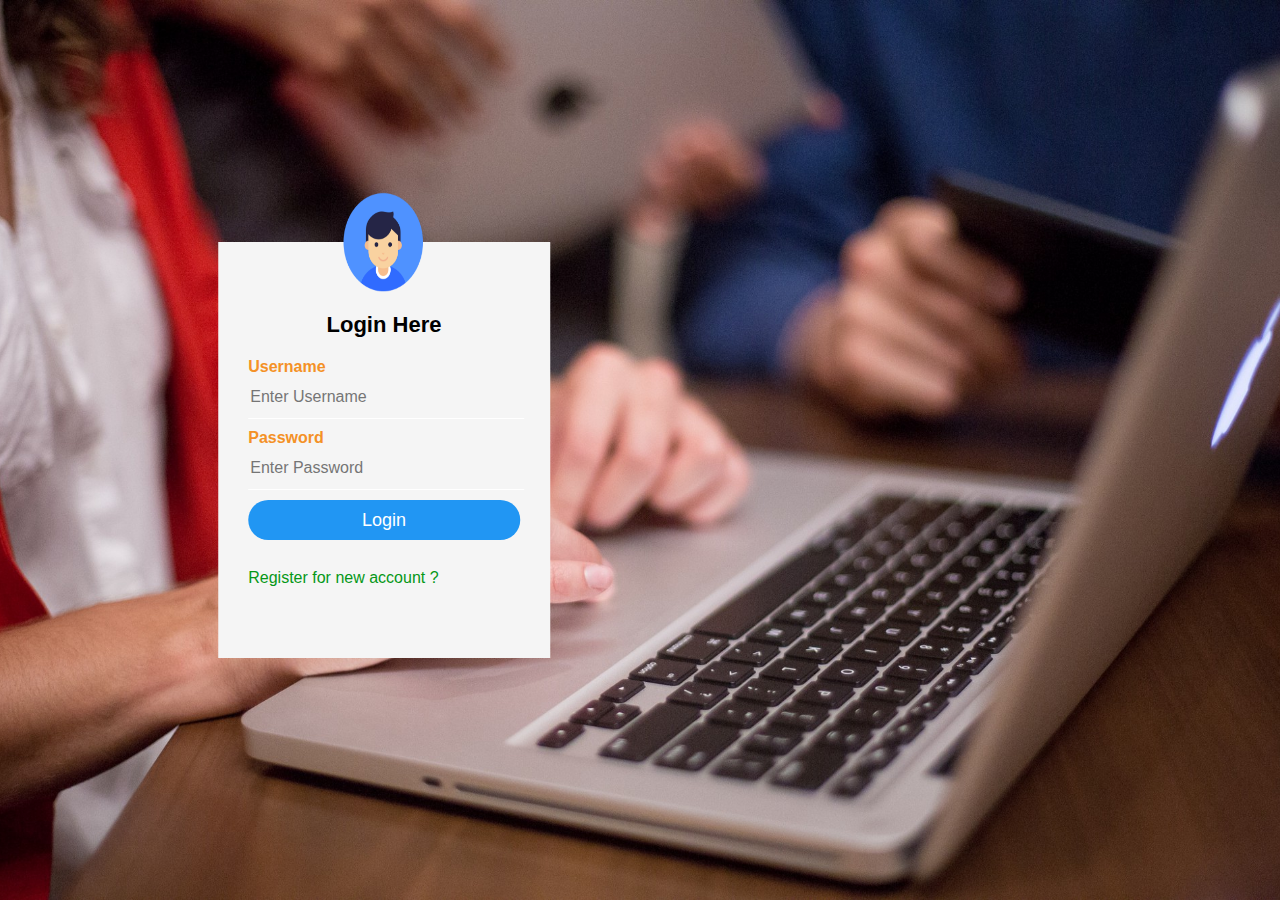
<file: index.html>
<!DOCTYPE html>
<head>
<title>Login Form Design</title>
<link rel="stylesheet" type="text/css" href="style.css">
    </head>
    

<body>


    <div class="box">

    <img src="user.png" class="user">

        <h1>Login Here</h1>

        <form name="myform"  action="login.php" method="POST" >

            <p>Username</p>
            <input type="text" name="uname" placeholder="Enter Username " required="">

            <p>Password</p>
            <input type="password" name="upswd" placeholder="Enter Password" required="">


            <input type="submit" name="" value="Login">

            <br><br>
            <a href="register.html">Register for new account ?</a>

        </form>
        
    </div>

    

</body>
</html>
</file>
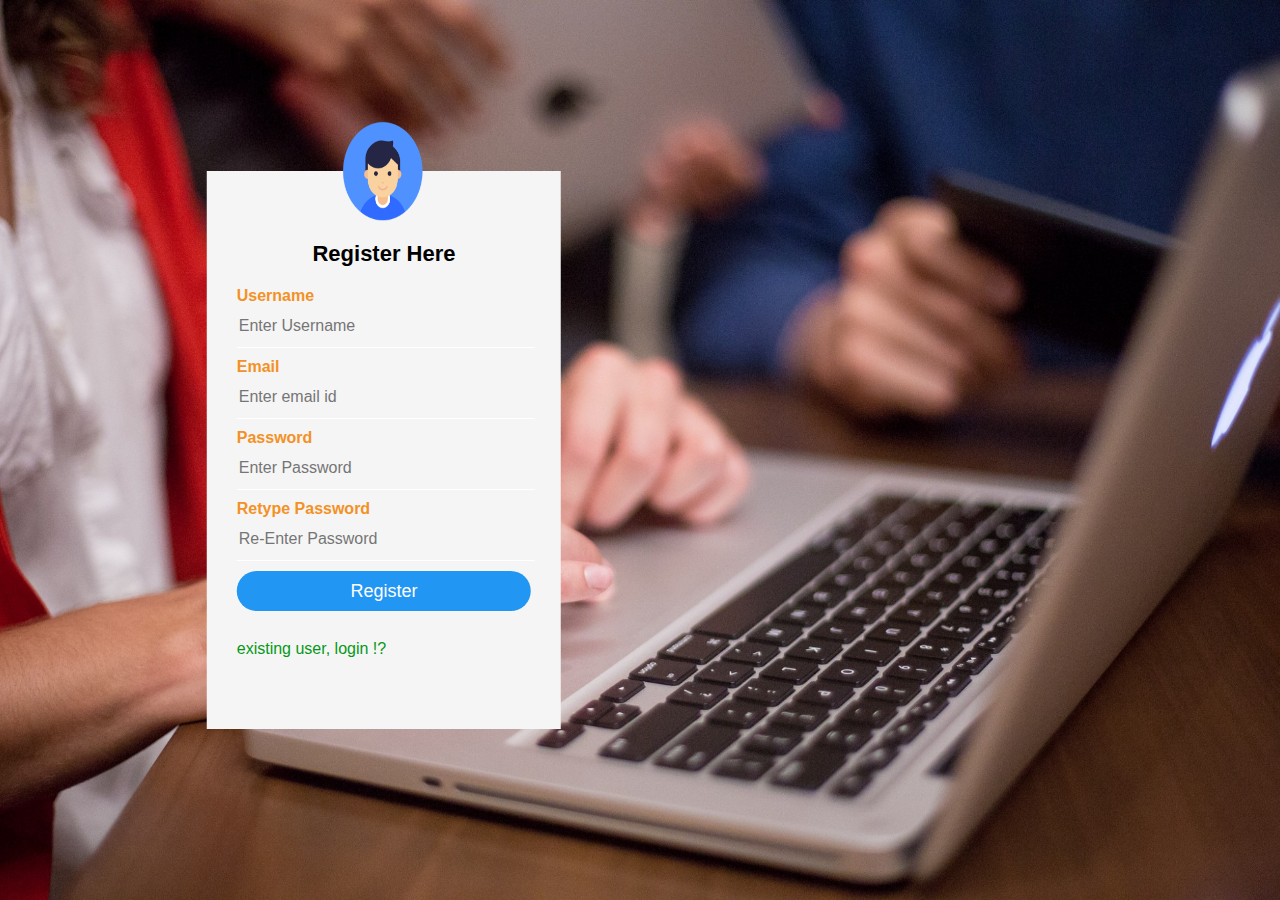
<file: register.html>
<!DOCTYPE html>
<head>
<title>Register Form Design</title>
    <link rel="stylesheet" type="text/css" href="style.css">

<body>

    <div class="box">
    <img src="user.png" class="user">

        <h1>Register Here</h1>

        <form name="myform2" action="register.php" method="POST">

            <p>Username</p>
            <input type="text" name="uname1" placeholder="Enter Username" required="">

            <p>Email</p>
            <input type="Email" name="email" placeholder="Enter email id" required="">

            <p>Password</p>
            <input type="password" name="upswd1" placeholder="Enter Password" required="">

            <p>Retype Password</p>
            <input type="password" name="upswd2" placeholder="Re-Enter Password" required="">

            <input type="submit" name="" value="Register">

            <br><br>
            <a href="index.html">existing user, login !?</a>
        </form>
        
    </div>

</body>
</head>
</html>
</file>
<file: style.css>
body{
    margin: 0;
    padding: 0;
    background: url(back.jpg)no-repeat center center fixed;
    -webkit-background-size: cover;
    -moz-background-size: cover;
    -o-background-size: cover;
    font-family: sans-serif;
}

.box{

 
    background: #f5f5f5;
    color: red;
    top: 50%;
    left: 30%;
    position: absolute;
    transform: translate(-50%,-50%);
    box-sizing: border-box;
    padding: 70px 30px;
}



.user{
    width: 100px;
    height: 100px;
    position: absolute;
    top: -50px;
    left: calc(50% - 50px);
}

h1{
    margin: 0;
    padding: 0 0 20px;
    text-align: center;
    font-size: 22px;
    color: black;
}

p{
    color: #f49126;
    margin: 0;
    padding: 0;
    font-weight: bold;
}

input{
    width: 100%;
    margin-bottom: 10px;
}

 input[type="text"], input[type="password"] ,input[type="email"]
{
    border: none;
    border-bottom: 1px solid #fff;
    background: transparent;
    outline: none;
    height: 40px;
    color: #673ab7;
    font-size: 16px;
}

input[type="submit"]
{
    border: none;
    outline: none;
    height: 40px;
    background: #2196f3;
    color: #fff;
    font-size: 18px;
    border-radius: 20px;

}


input[type="submit"]:hover
{
    cursor: pointer;
    background: #0097a7;
}

a
{
    text-decoration: none;
    font-size: 16px;
    line-height: 20px;
    color: #069818;
}


a:hover
{
    color: red;
}
</file>
